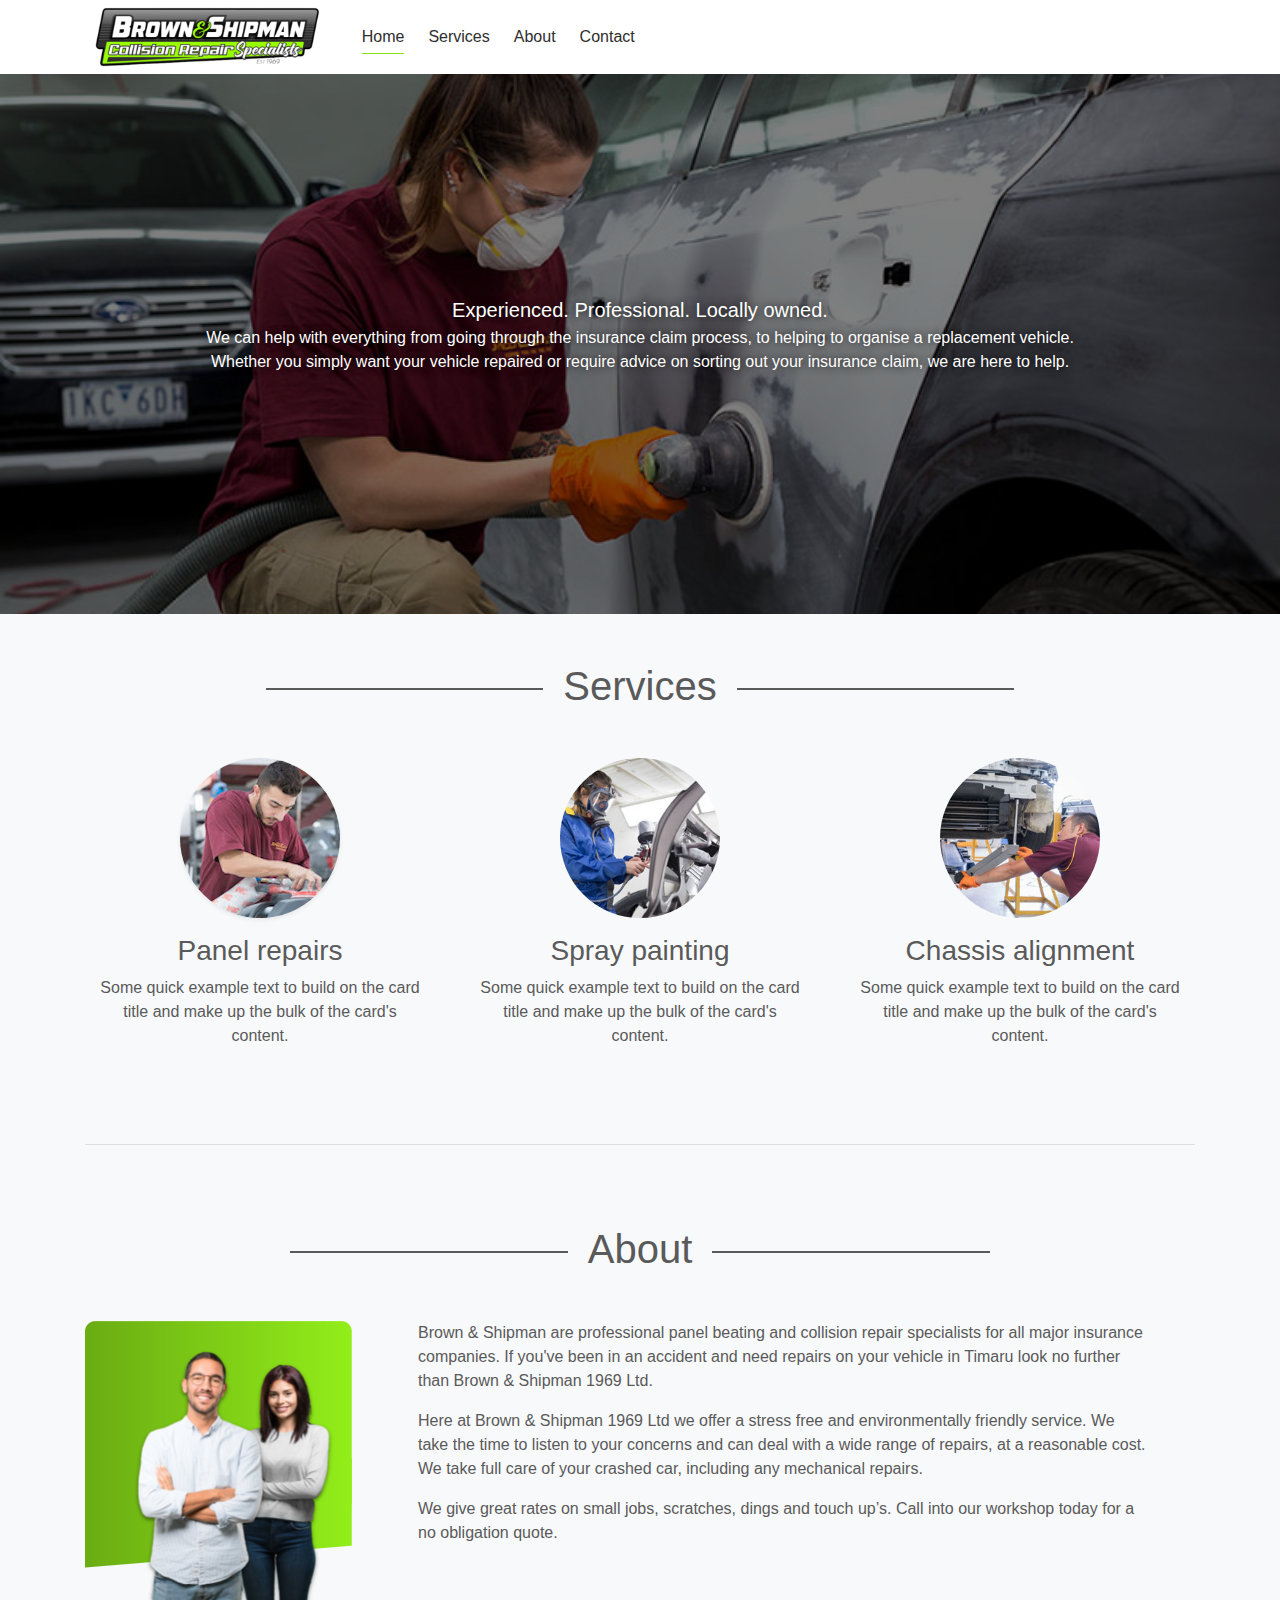
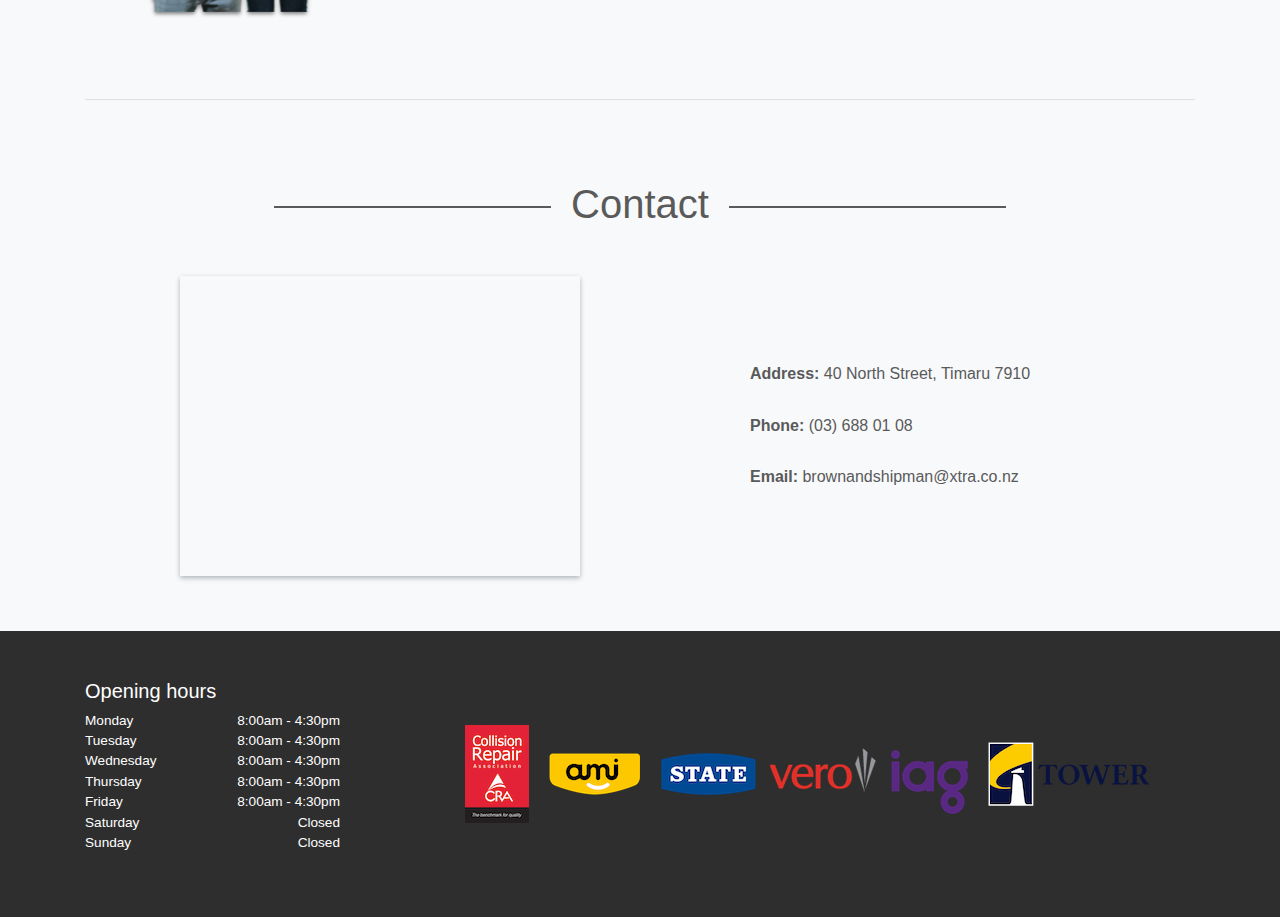
<file: index.html>
<!doctype html>
<html lang="en">
  <head>
    <!-- Metadata -->
    <meta charset="utf-8">
    <meta http-equiv="x-ua-compatible" content="ie=edge">
    <title>Brown and Shipman</title>
    <meta name="description" content="">
    <meta name="author" content="">
    <meta name="viewport" content="width=device-width, initial-scale=1, shrink-to-fit=no">

    <meta name="theme-color" content="#ffffff">
    <!-- Bootstrap CDN -->
    <script src="https://code.jquery.com/jquery-3.4.1.slim.min.js" integrity="sha384-J6qa4849blE2+poT4WnyKhv5vZF5SrPo0iEjwBvKU7imGFAV0wwj1yYfoRSJoZ+n" crossorigin="anonymous"></script>
    <script src="https://cdn.jsdelivr.net/npm/popper.js@1.16.0/dist/umd/popper.min.js" integrity="sha384-Q6E9RHvbIyZFJoft+2mJbHaEWldlvI9IOYy5n3zV9zzTtmI3UksdQRVvoxMfooAo" crossorigin="anonymous"></script>
    <link rel="stylesheet" href="https://stackpath.bootstrapcdn.com/bootstrap/4.4.1/css/bootstrap.min.css" integrity="sha384-Vkoo8x4CGsO3+Hhxv8T/Q5PaXtkKtu6ug5TOeNV6gBiFeWPGFN9MuhOf23Q9Ifjh" crossorigin="anonymous">
    <script src="https://stackpath.bootstrapcdn.com/bootstrap/4.4.1/js/bootstrap.min.js" integrity="sha384-wfSDF2E50Y2D1uUdj0O3uMBJnjuUD4Ih7YwaYd1iqfktj0Uod8GCExl3Og8ifwB6" crossorigin="anonymous"></script>
    <!-- Style -->
    <link href="/website.css" rel="stylesheet">
  </head>

  <body>
    <nav id="b-shipman-navbar" class="navbar navbar-expand-md navbar-light">
      <div class="container">
        <button class="navbar-toggler navbar-toggler-right" type="button" data-toggle="collapse"
          data-target="#navbarContent" aria-controls="navbarContent" aria-expanded="false" aria-label="Toggle navigation">
          <span class="navbar-toggler-icon"></span>
        </button>
        <a class="navbar-brand mr-0" href="./">
          <img src="/img/logo-v2.png">
        </a>

        <div class="collapse navbar-collapse" id="navbarContent">
          <ul id="b-shipman-navbar-dashboard" class="navbar-nav w-100 d-lg-flex">
            <a class="nav-item nav-link mr-4 active" href="./">Home</a>
            <a class="nav-item nav-link mr-4" href="/services.html">Services</a>
            <a class="nav-item nav-link mr-4" href="/team.html">About</a>
            <a class="nav-item nav-link mr-4" href="/contact.html">Contact</a>
          </ul>
        </div>
      </div>
    </nav>

    <div class="jumbotron jumbotron-fluid bg-cover">
      <div class="overlay"></div>
      <div class="container">
        <h5 class="mb-1 text-shadow">Experienced. Professional. Locally owned.</h5>
        <p class="text-shadow">
          We can help with everything from going through the insurance claim process, to helping to organise a replacement vehicle.
          <br>
          Whether you simply want your vehicle repaired or require advice on sorting out your insurance claim, we are here to help.
        </p>
      </div>
    </div>

    <div class="container mb-5">
      <h1 class="subtitle text-center overflow-hidden mb-5">Services</h1>
      <div class="row row-cols-1 row-cols-sm-2 row-cols-md-3 g-3">
        <!-- Panel repairs -->
        <div class="services col-lg-4">
          <img class="rounded-circle shadow-sm mb-3" src="/img/panel-beating-apprentice-sands-down-car-chassis.jpg" width="160" height="160">
          <h3>Panel repairs</h3>
          <p>Some quick example text to build on the card title and make up the bulk of the card's content.</p>
        </div>
        <!-- Spray painting -->
        <div class="services col-lg-4">
          <img class="rounded-circle mb-3" src="/img/sheen-training-icar.jpg" width="160" height="160">
          <h3>Spray painting</h3>
          <p>Some quick example text to build on the card title and make up the bulk of the card's content.</p>
        </div>
        <!-- Chassis alignment-->
        <div class="services col-lg-4">
          <img class="rounded-circle mb-3" src="/img/car-o-liner.jpg" width="160" height="160">
          <h3>Chassis alignment</h3>
          <p>Some quick example text to build on the card title and make up the bulk of the card's content.</p>
        </div>
        <!-- Towing -->
        <!-- <div class="col">
          <div class="card shadow-sm">
            <img class="card-img-top" src="/img/sheen-towing-truck.jpg">
            <div class="card-body">
              <h5 class="card-title">Towing</h5>
              <p class="card-text">Some quick example text to build on the card title and make up the bulk of the card's content.</p>
            </div>
          </div>
        </div> -->
      </div>

      <hr class="divider">

      <h1 class="subtitle text-center overflow-hidden mb-5">About</h1>
      <div class="row">
        <div class="col-3 mr-5">
          <img src="/img/green-shape-people.png">
        </div>
        <div class="col-8">
          <p>
          Brown & Shipman are professional panel beating and collision repair specialists for all major insurance companies.
          If you've been in an accident and need repairs on your vehicle in Timaru look no further than Brown & Shipman 1969 Ltd.
          </p>
          <p>
          Here at Brown & Shipman 1969 Ltd we offer a stress free and environmentally friendly service.
          We take the time to listen to your concerns and can deal with a wide range of repairs, at a reasonable cost.
          We take full care of your crashed car, including any mechanical repairs.
          </p>
          <p>
          We give great rates on small jobs, scratches, dings and touch up’s.
          Call into our workshop today for a no obligation quote.
          </p>
        </div>
      </div>

      <hr class="divider">

      <h1 class="subtitle text-center overflow-hidden mb-5">Contact</h1>
      <div class="row justify-content-center">
        <div class="col-12 col-md-6">
          <iframe src="https://www.google.com/maps/embed?pb=!1m18!1m12!1m3!1d2850.58818240742!2d171.24973431526473!3d-44.40057477910267!2m3!1f0!2f0!3f0!3m2!1i1024!2i768!4f13.1!3m3!1m2!1s0x6d2cc22a81dd7b3b%3A0xb2ff29f908b38afc!2sBrown%20%26%20Shipman%201969!5e0!3m2!1sen!2snz!4v1597471509821!5m2!1sen!2snz" width="400" height="300" frameborder="0" style="border:0;" allowfullscreen="" aria-hidden="false" tabindex="0" class="google-map"></iframe>
        </div>
        <div class="col-12 col-md-4 my-auto">
          <h6><b>Address:</b> 40 North Street, Timaru 7910</h6>
          <br>
          <h6><b>Phone:</b> (03) 688 01 08</h6>
          <br>
          <h6><b>Email:</b> brownandshipman@xtra.co.nz</h6>
        </div>      
      </div>
    </div>

    <footer class="py-5 bg-dark-bs">
      <div class="container">
        <div class="row">
          <!-- Opening hours -->
          <div class="col-sm-4 col-md-3 text-white">
            <h5 class="font-weight-normal">Opening hours</h5>
            <ul class="opening-hours">
              <li>Monday <span class="float-right">8:00am - 4:30pm</span></li>
              <li>Tuesday <span class="float-right">8:00am - 4:30pm</span></li>
              <li>Wednesday <span class="float-right">8:00am - 4:30pm</span></li>
              <li>Thursday <span class="float-right">8:00am - 4:30pm</span></li>
              <li>Friday <span class="float-right">8:00am - 4:30pm</span></li>
              <li>Saturday <span class="float-right">Closed</span></li>
              <li>Sunday <span class="float-right">Closed</span></li>
            </ul>
          </div>
          <!-- Insurance logos -->
          <div class="col-sm-8 col-md-8 offset-md-1 my-auto">
            <img class="mr-3" src="img/cra-logo.png">
            <img class="mr-3" src="img/ami-logo.png">
            <img class="mr-2" src="img/state-logo.png">
            <img class="mb-2 mr-2" src="img/vero-logo.png">
            <img class="mt-3 mr-3" src="img/iag-logo.png">
            <img class="" src="img/tower-logo.png">
          </div>
        </div>
      </div>
    </footer>
  </body>
</html>
</file>
<file: website.css>
body {
  font-family: -apple-system, BlinkMacSystemFont, "Segoe UI", Roboto, "Helvetica Neue", Arial, sans-serif, "Apple Color Emoji", "Segoe UI Emoji", "Segoe UI Symbol", "Noto Color Emoji";
  background-color: #f8f9fa;
  color: #5a5a5a;
  font-weight: 400;
}

.container {
  width: 100%;
  padding-right: 15px;
  padding-left: 15px;
  margin-right: auto;
  margin-left: auto;
}

#b-shipman-navbar {
  background-color: #ffffff;
  padding-top: 0;
  padding-bottom: 0;
}

.navbar-brand {
  font-family: 'Whyte', sans-serif;
  padding-left: 0.5rem;
  padding-right: 2.5rem;
}

.navbar-brand img {
  height: 4rem;
}

.navbar-toggler {
  border: 0;
}

.nav-link {
  color: #2e2e2e !important;
  line-height: 2rem;
  padding: 0 !important;
}

.nav-link.active {
  border-bottom: 0.1rem solid #89e018;
}

#contact-content {
  margin-left: 0;
  margin-right: 0;
}

.jumbotron {
  text-align: center;
  padding: 14rem 0rem;
  margin-bottom: 3rem !important;
}

.bg-cover {
  background-image: url('/img/panel-beater-sanding-car-door.jpg');
  background-size: cover;
  color: white;
  background-position: center center;
  position: relative;
  z-index: -2;
}

.overlay {
  background-color: #000;
  opacity: 0.5;
  position: absolute;
  top: 0;
  left: 0;
  bottom: 0;
  right: 0;
  z-index: -1;
}

.text-shadow {
  text-shadow: 0px 0px 9px rgba(0,0,0,0.8);
}

.card {
  width: 18rem;
  /* box-shadow: 0px 2px 5px 0px #adb5bd; */
  border-radius: 4px;
}

h1:before,
h1:after {
  background-color: #5a5a5a;
  content: "";
  display: inline-block;
  height: 2px;
  position: relative;
  vertical-align: middle;
  width: 25%;
}

h1:before {
  right: 0.5em;
  margin-left: -50%;
}

h1:after {
  left: 0.5em;
  margin-right: -50%;
}

.services {
  text-align: center;
}

.services > h3 {
  font-weight: 400;
}

.services > p {
  margin-right: .75rem;
  margin-left: .75rem;
}

.google-map {
  box-shadow: 0px 2px 5px 0px #adb5bd;
}

.bg-dark-bs {
  background-color: #2e2e2e;
}

.divider {
  margin: 5rem 0;
}

.opening-hours {
  list-style: none;
  padding: 0;
  font-size: 0.85rem;
}
</file>
